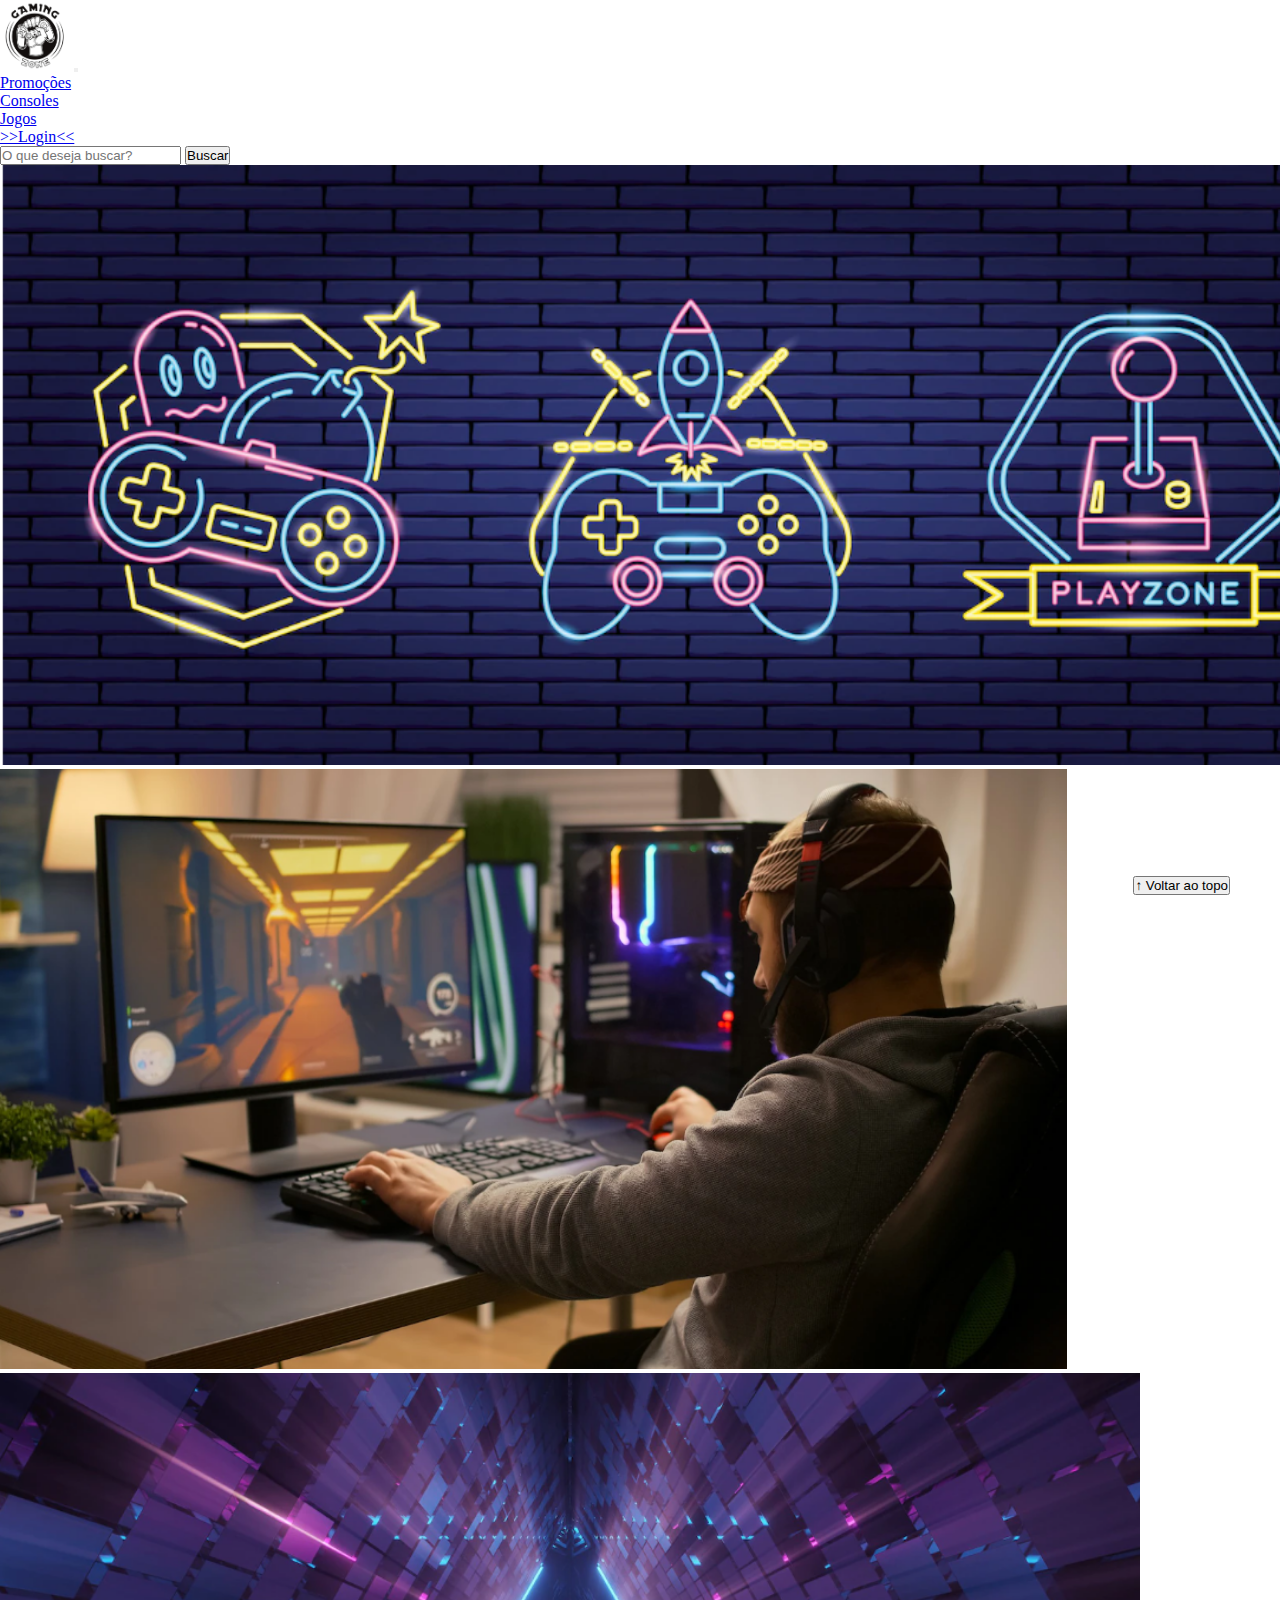
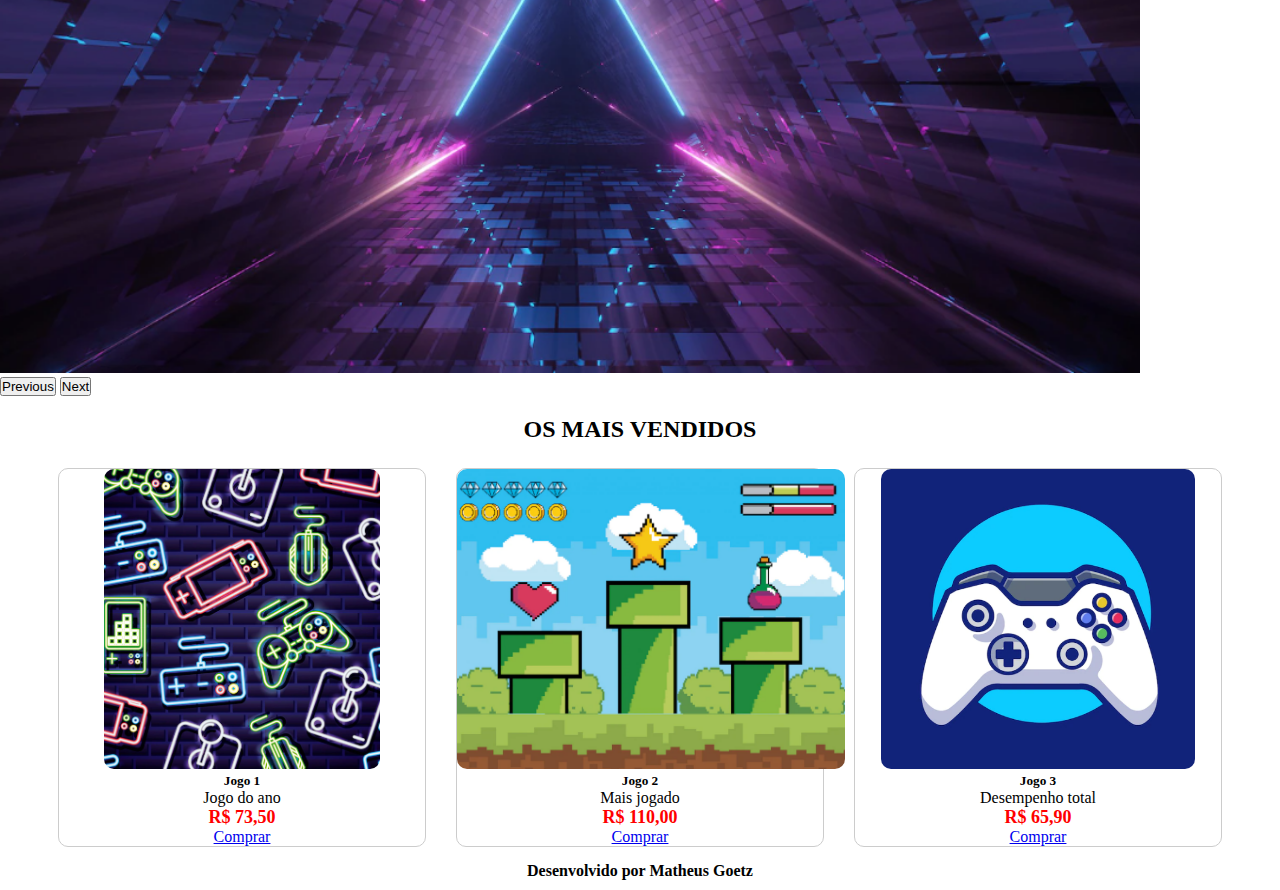
<file: index.html>
<!DOCTYPE html>
<html lang="pt-br">

<head>
  <meta charset="UTF-8">
  <meta http-equiv="X-UA-Compatible" content="IE=edge">
  <meta name="viewport" content="width=device-width, initial-scale=1.0">
  <title>LH Games</title>

  <link href="https://cdn.jsdelivr.net/npm/bootstrap@5.2.2/dist/css/bootstrap.min.css" rel="stylesheet"
    integrity="sha384-Zenh87qX5JnK2Jl0vWa8Ck2rdkQ2Bzep5IDxbcnCeuOxjzrPF/et3URy9Bv1WTRi" crossorigin="anonymous">

  <link rel="stylesheet" href="css/estilo.css">



</head>

<body>
  <header>
    <nav class="navbar navbar-expand-lg bg-body-tertiary">
      <div class="container-fluid">
        <a class="navbar-brand" href="#"><img src="./img/logo.png" alt="logo marca"></a>
        <button class="navbar-toggler" type="button" data-bs-toggle="collapse" data-bs-target="#navbarSupportedContent" aria-controls="navbarSupportedContent" aria-expanded="false" aria-label="Toggle navigation">
          <span class="navbar-toggler-icon"></span>
        </button>
        <div class="collapse navbar-collapse" id="navbarSupportedContent">
          <ul class="navbar-nav me-auto mb-2 mb-lg-0">
            <li class="nav-item">
              <a class="nav-link active" aria-current="page" href="#">Promoções</a>
            </li>
            <li class="nav-item">
              <a class="nav-link" href="#">Consoles</a>
            </li>
            <li class="nav-item">
              <a class="nav-link" href="#">Jogos</a>
            </li>
            <li class="nav-item">
              <a class="nav-link" href="login.html">>>Login<<</a>
            </li>
          </ul>
          <form class="d-flex" role="search">
            <input class="form-control me-2" type="search" placeholder="O que deseja buscar?" aria-label="Search">
            <button class="btn btn-outline-success" type="submit">Buscar</button>
          </form>
        </div>
      </div>
    </nav>

  </header>

  <main>



    <section id="section-banners" class="container-fluid">
      <div id="carouselExample" class="carousel slide">
        <div class="carousel-inner">
          <div class="carousel-item active">
            <img src="./img/banner1.PNG" class="d-block w-100" alt="Venha comprar na nossa loja!">
          </div>
          <div class="carousel-item">
            <img src="./img/banner2.PNG" class="d-block w-100" alt="Promoção de produtos">
          </div>
          <div class="carousel-item">
            <img src=".//img/banner3.PNG" class="d-block w-100" alt="Novidades de produtos">
          </div>
        </div>
        <button class="carousel-control-prev" type="button" data-bs-target="#carouselExample" data-bs-slide="prev">
          <span class="carousel-control-prev-icon" aria-hidden="true"></span>
          <span class="visually-hidden">Previous</span>
        </button>
        <button class="carousel-control-next" type="button" data-bs-target="#carouselExample" data-bs-slide="next">
          <span class="carousel-control-next-icon" aria-hidden="true"></span>
          <span class="visually-hidden">Next</span>
        </button>
      </div>
    </section>

    <section id="section-vendidos" class="container-fluid">

      <h2>OS MAIS VENDIDOS</h2>
    <div class="card-groups">
      <div class="card" style="width: 23rem;">
        <img src="./img/jogo1.PNG" class="card-img-top" alt="Jogo de aventura">
        <div class="card-body">
          <h5 class="card-title">Jogo 1</h5>
          <p class="card-text">Jogo do ano</p>
          <p class="preco">R$ 73,50</p>

          <a href="#" class="btn btn-primary">Comprar</a>
        </div>
      </div>
      <div class="card" style="width: 23rem;">
        <img src="./img/jogo2.PNG" class="card-img-top" alt="Jogo de aventura">
        <div class="card-body">
          <h5 class="card-title">Jogo 2</h5>
          <p class="card-text">Mais jogado</p>
          <p class="preco">R$ 110,00</p>

          <a href="#" class="btn btn-primary">Comprar</a>
        </div>
      </div>
      <div class="card" style="width: 23rem;">
        <img src="./img/jogo3.PNG" class="card-img-top" alt="Jogo de aventura">
        <div class="card-body">
          <h5 class="card-title">Jogo 3</h5>
          <p class="card-text">Desempenho total</p>
          <p class="preco">R$ 65,90</p>

          <a href="#" class="btn btn-primary">Comprar</a>
        </div>
      </div>
    </div>
    </section>


  </main>

  <footer>
    <p>Desenvolvido por Matheus Goetz</p>
  </footer>

  <button id="voltar-topo" type="button" class="btn btn-outline-primary" onclick="topo()">&uarr; Voltar ao topo</button>

  <script src="js/script.js"></script>
  <script src="https://cdn.jsdelivr.net/npm/bootstrap@5.2.2/dist/js/bootstrap.bundle.min.js"
    integrity="sha384-OERcA2EqjJCMA+/3y+gxIOqMEjwtxJY7qPCqsdltbNJuaOe923+mo//f6V8Qbsw3"
    crossorigin="anonymous"></script>

</body>

</html>
</file>
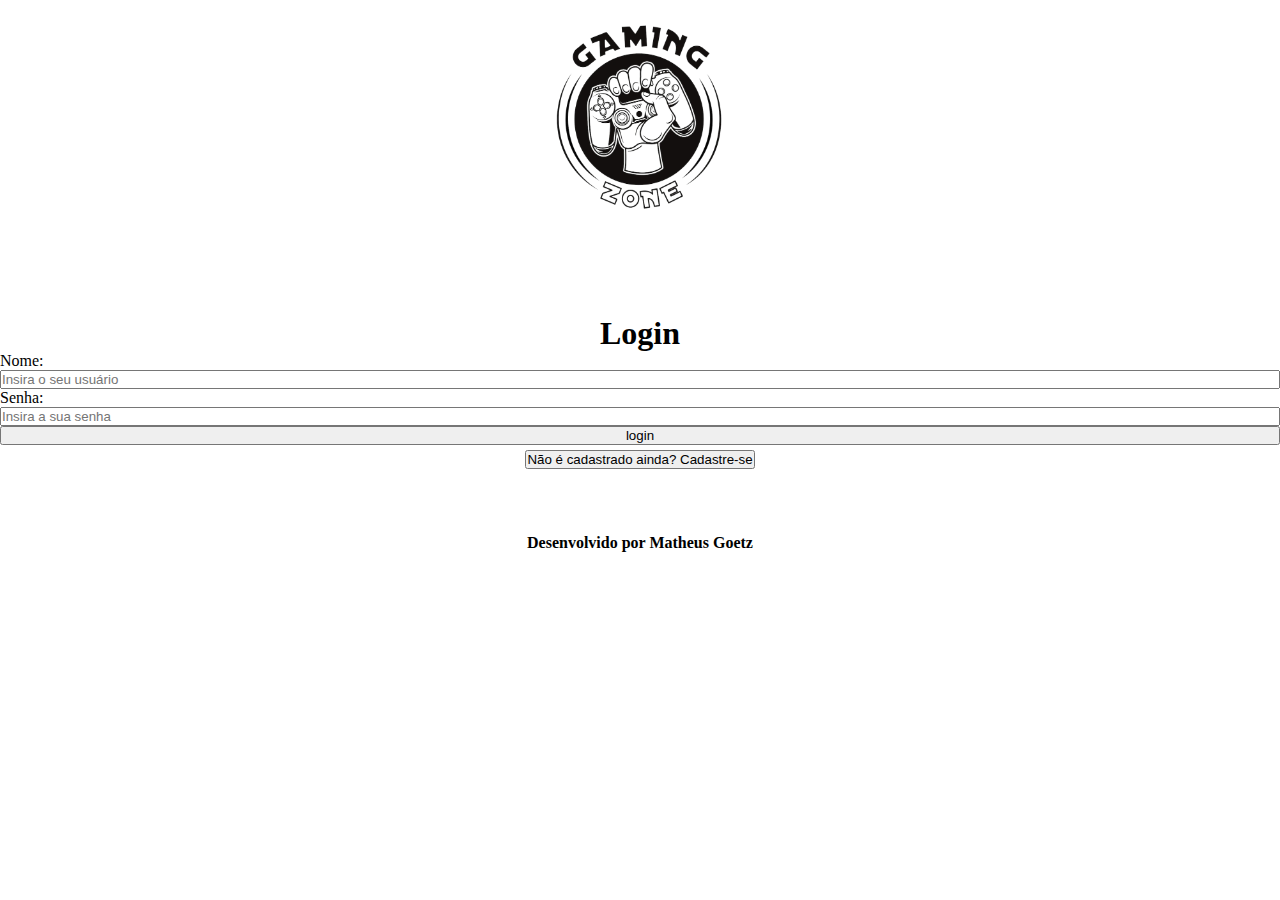
<file: login.html>
<!DOCTYPE html>
<html lang="pt-br">

<head>
    <meta charset="UTF-8">
    <meta http-equiv="X-UA-Compatible" content="IE=edge">
    <meta name="viewport" content="width=device-width, initial-scale=1.0">
    <title>LH Games - login</title>
    <link href="https://cdn.jsdelivr.net/npm/bootstrap@5.2.2/dist/css/bootstrap.min.css" rel="stylesheet"
        integrity="sha384-Zenh87qX5JnK2Jl0vWa8Ck2rdkQ2Bzep5IDxbcnCeuOxjzrPF/et3URy9Bv1WTRi" crossorigin="anonymous">
    <link rel="stylesheet" href="css/login.css">
</head>

<body>
<header id="cabecalho-login">
    <img src="./img/logo.png" alt="logo marca">
</header>

    <main>
        <section id="section-login">
            <h1>Login</h1>
            <div class="d-flex justify-content-center">
                <form method="post" action="" id="login">
                    <p>
                        <label for="usuario">Nome: </label>
                        <input id="usuario" name="usuario" required="required" type="text"
                            placeholder="Insira o seu usuário" class="form-control" />
                    </p>
                    <p>
                        <label for="senha">Senha: </label>
                        <input id="senha" name="senha" required="required" type="password"
                            placeholder="Insira a sua senha" class="form-control" />
                    </p>
                    <p>
                        <input type="button" value="login" class="btn btn-primary" id="bt-login" onclick="login()" />
                    </p>
                </form>
            </div>
        </section>

        <section id="section-cadastro">
            <div id="botao-cadastrar">
                <button type="button" class="btn btn-info">Não é cadastrado ainda? Cadastre-se</button>
            </div>
            <div id="form-cadastrar">

                <h1>Criar minha conta</h1>
                <p>Informe os seus dados abaixo para criar sua conta.</p>

                <div class="d-flex justify-content-center">
                    <form method="post" action="" id="login">
                        <p>
                            <label for="usuario">Usuário: </label>
                            <input id="usuario" name="usuario" required="required" type="text"
                                placeholder="ex. nome de usuário" class="form-control" />
                        </p>
                        <p>
                            <label for="email">E-mail: </label>
                            <input id="email" name="email" required="required" type="email"
                                placeholder="seu@email.com.br" class="form-control" />
                        </p>
                        <p>
                            <label for="senha">Senha: </label>
                            <input id="senha" name="senha" required="required" type="password"
                                placeholder="mínimo de 6 caracteres" class="form-control" />
                        </p>
                        <p>
                            <input type="button" value="Cadastrar" class="btn btn-primary" id="bt-cadastrar"
                                onclick="cadastro()" />
                        </p>
                    </form>
                </div>
                <div id="botao-logar">
                    <button type="button" class="btn btn-info">Já possui cadastro</button>
                </div>

            </div>
        </section>

    </main>



    <footer>
        <p>Desenvolvido por Matheus Goetz</p>
    </footer>

    <script src="https://cdn.jsdelivr.net/npm/bootstrap@5.2.2/dist/js/bootstrap.bundle.min.js"
        integrity="sha384-OERcA2EqjJCMA+/3y+gxIOqMEjwtxJY7qPCqsdltbNJuaOe923+mo//f6V8Qbsw3"
        crossorigin="anonymous"></script>
    <script src="js/script.js"></script>

    <script src="https://code.jquery.com/jquery-3.6.1.js"
        integrity="sha256-3zlB5s2uwoUzrXK3BT7AX3FyvojsraNFxCc2vC/7pNI=" crossorigin="anonymous"></script>
    <script type="text/javascript" src="js/jquery-script.js"></script>

</body>

</html>
</file>
<file: css/estilo.css>
* {
  margin: 0;
  padding: 0;
  box-sizing: border-box;
}

/*cabeçalho*/
header img {
  height: 70px;
  width: 70px;
}

/*Conteudo principal*/

main{
  min-height: 500px;
}

/*banner*/
#section-banners img {
  height: 600px;
}
/*Produtos vendidos*/
.card-groups {
  display: flex;
  gap: 20px;
  justify-content: center;
}

#section-vendidos {
  text-align: center;
}

#section-vendidos h2{
  font-weight: bold;
  padding: 20px;
}

#section-vendidos img {
  height: 300px;
  border-radius: 10px;
}

#section-vendidos .card {
  margin: 5px;
  border: 1px solid #ccc;
  border-radius: 10px;
  width: 100%;
}

#section-vendidos .preco {
  color: red;
  font-size: 18px;
  font-weight: bold;
}

/*Rodapé*/
footer {
  text-align: center;
}

footer p {
  font-weight: bold;
  padding: 10px;
}

/*Botão Voltar topo*/
#voltar-topo {
  position: fixed;
  bottom: 5px;
  right: 50px;
}
</file>
<file: css/login.css>
* {
  margin: 0;
  padding: 0;
  box-sizing: border-box;
}


/*Rodapé*/
footer {
  margin-top: 50px;
  text-align: center;
}

footer p {
  font-weight: bold;
  padding: 10px;
}
/* página de login  */
#section-login {
  margin-top: 100px;
}

#section-login h1 {
  text-align: center;
}

#section-login input {
  width: 100%;
}

/* Formulário de cadastro*/
#section-cadastro {
  padding: 5px;
  text-align: center;
  background-color: #fff;
}

#form-cadastrar {
  padding: 50px;
  display: none;
}

#cabecalho-login {
  display: flex;
  justify-content: center;
  align-items: center;
  margin-top: 15px;
}
#cabecalho-login img{
  height: 200px;
  width: 200px;
}
</file>
